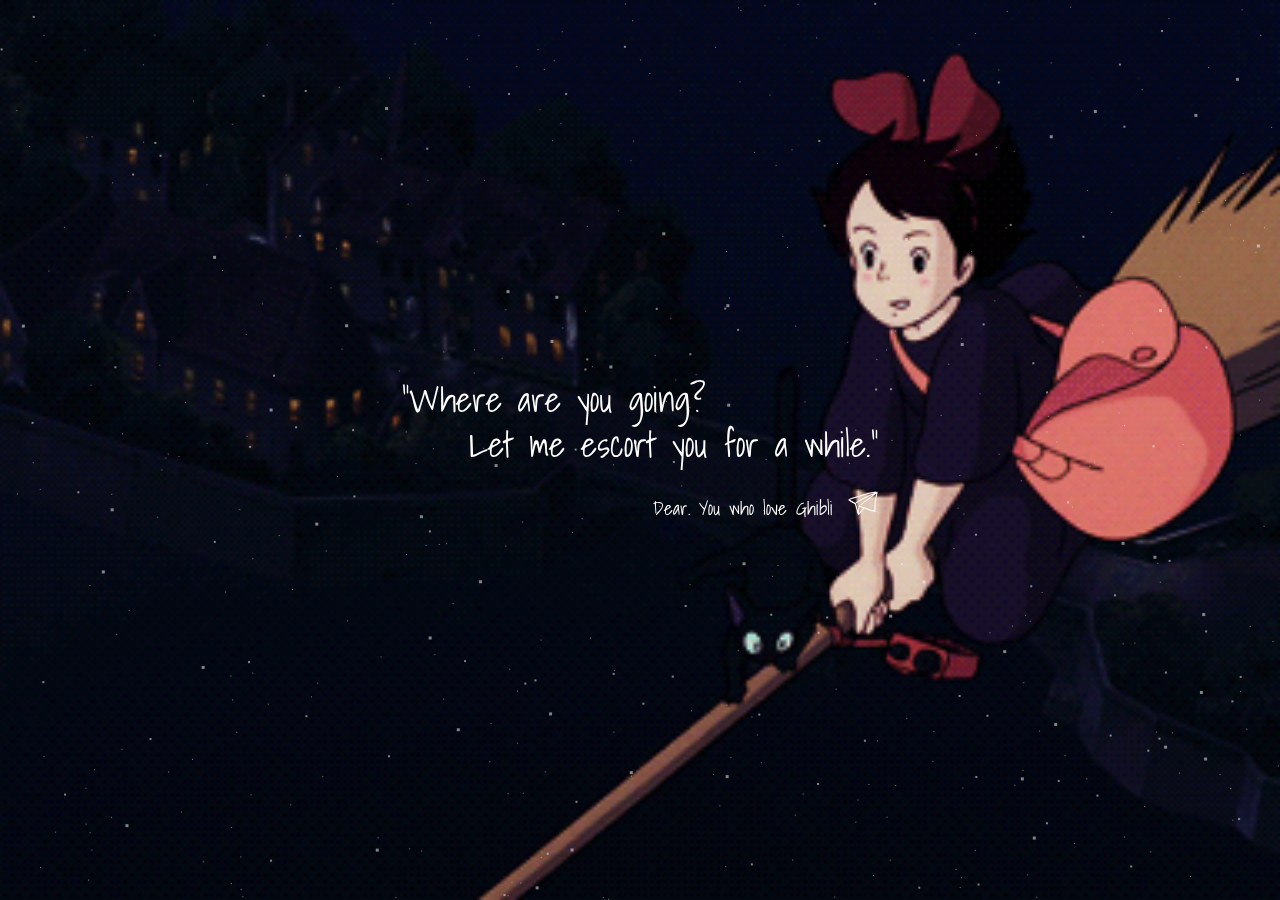
<file: index.html>
<!DOCTYPE html>
<html lang="en">

<head>
    <meta charset="UTF-8">
    <meta http-equiv="X-UA-Compatible" content="IE=edge">
    <meta name="viewport" content="width=device-width, initial-scale=1.0">
    <title>Ghibli Player</title>

    <!-- jQuery 및 기타 라이브러리 로드 -->
    <script src="https://code.jquery.com/jquery-3.6.0.min.js"></script>
    <link rel="stylesheet" href="https://pro.fontawesome.com/releases/v5.10.0/css/all.css" />

    <!-- CSS 파일 로드 -->
    <link rel="stylesheet" href="css/intro.css">
</head>

<body>
    <div class="container">
        <canvas></canvas>
        <main class="main">
            <h1 class="main-title">
                "Where are you going?<br><span style="padding-left:5.208vw">Let me escort you for a while."</span>
            </h1>
            <p>Dear. You who love Ghibli</p>
            <button class="send"><img src="images/paper plane.png" alt=""></button>
        </main>
    </div>
    <!-- Script 파일 로드 -->
    <script src="js//intro.js"></script>
</body>

</html>
</file>
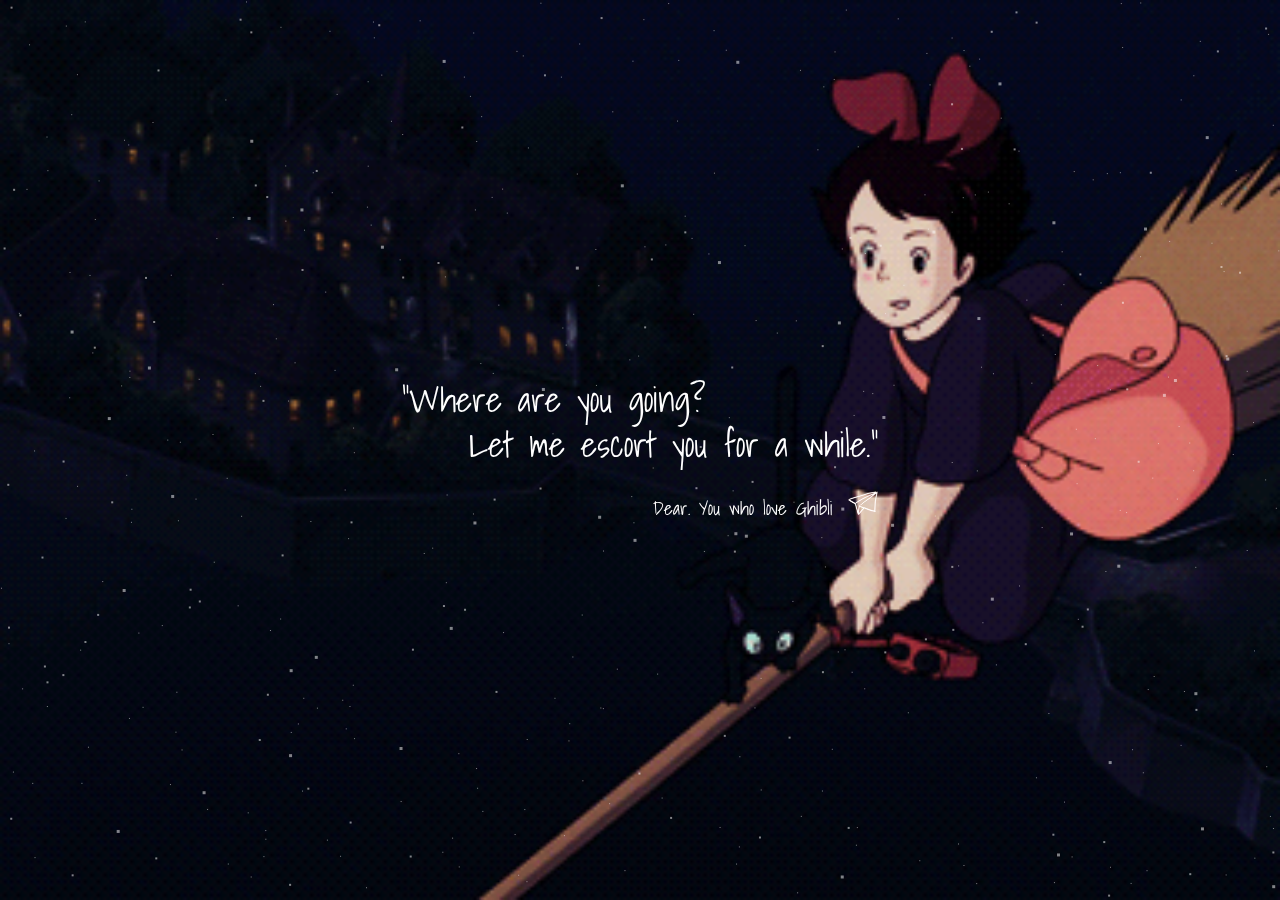
<file: intro.html>
<!DOCTYPE html>
<html lang="en">

<head>
    <meta charset="UTF-8">
    <meta http-equiv="X-UA-Compatible" content="IE=edge">
    <meta name="viewport" content="width=device-width, initial-scale=1.0">
    <title>Ghibli Player</title>

    <!-- jQuery 및 기타 라이브러리 로드 -->
    <script src="https://code.jquery.com/jquery-3.6.0.min.js"></script>
    <link rel="stylesheet" href="https://pro.fontawesome.com/releases/v5.10.0/css/all.css" />

    <!-- CSS 파일 로드 -->
    <link rel="stylesheet" href="css/intro.css">
</head>

<body>
    <div class="container">
        <canvas></canvas>
        <main class="main">
            <h1 class="main-title">
                "Where are you going?<br><span style="padding-left:5.208vw">Let me escort you for a while."</span>
            </h1>
            <p>Dear. You who love Ghibli</p>
            <button class="send"><img src="images/paper plane.png" alt=""></button>
        </main>
    </div>
    <!-- Script 파일 로드 -->
    <script src="js//intro.js"></script>
</body>

</html>
</file>
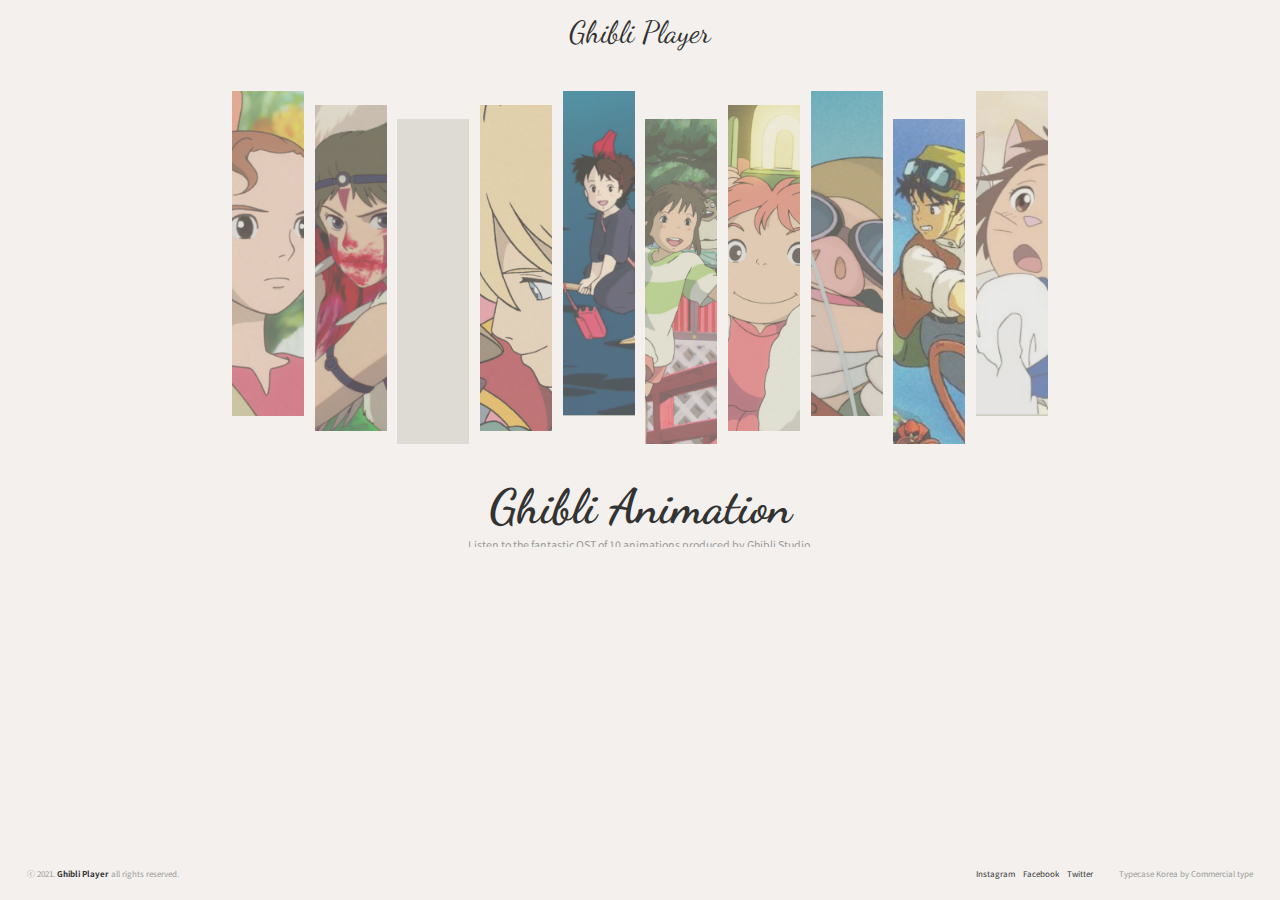
<file: main.html>
<!DOCTYPE html>
<html lang="en">

<head>
    <meta charset="UTF-8">
    <meta http-equiv="X-UA-Compatible" content="IE=edge">
    <meta name="viewport" content="width=device-width, initial-scale=1.0">
    <title>Ghibli Player</title>

    <!-- jQuery 및 기타 라이브러리 로드 -->
    <script src="https://code.jquery.com/jquery-3.6.0.min.js"></script>
    <link rel="stylesheet" href="https://pro.fontawesome.com/releases/v5.10.0/css/all.css" />
    <link rel="stylesheet" href="https://cdnjs.cloudflare.com/ajax/libs/animate.css/4.1.1/animate.min.css" />

    <!-- CSS 파일 로드 -->
    <link rel="stylesheet" href="css/index.css">
</head>

<body>
    <div class="container">
        <header>
            <a href="index.html">Ghibli Player</a>
        </header>
        <main class="main">
            <div class="ani-list">
                <div class="ani ani1" link="songlist.html?album=0"></div>
                <div class="ani ani2" link="songlist.html?album=1"></div>
                <div class="ani ani3" link="songlist.html?album=2"></div>
                <div class="ani ani4" link="songlist.html?album=3"></div>
                <div class="ani ani5" link="songlist.html?album=4"></div>
                <div class="ani ani6" link="songlist.html?album=5"></div>
                <div class="ani ani7" link="songlist.html?album=6"></div>
                <div class="ani ani8" link="songlist.html?album=7"></div>
                <div class="ani ani9" link="songlist.html?album=8"></div>
                <div class="ani ani10" link="songlist.html?album=9"></div>
            </div>
            <div class="ani-info">
                <h1>Ghibli Animation</h1>
                <p class="animate__animated animate__fadeIn">Listen to the fantastic OST of 10 animations produced by
                    Ghibli Studio.</p>
            </div>
        </main>
        <footer>
            <p>ⓒ 2021. <span>Ghibli Player</span> all rights reserved.</p>
            <div class="right">
                <div class="sns">
                    <a src="#">Instagram</a>
                    <a src="#">Facebook</a>
                    <a src="#">Twitter</a>
                </div>
                <p>Typecase Korea by Commercial type</p>
            </div>
        </footer>
    </div>

    <!-- Script 파일 로드 -->
    <script src="js//index.js"></script>
</body>

</html>
</file>
<file: css/intro.css>
@import url('https://fonts.googleapis.com/css2?family=Dancing+Script:wght@500;600;700&family=Noto+Sans+KR:wght@100;300;400;500;700;900&display=swap');
@import url('https://fonts.googleapis.com/css2?family=Shadows+Into+Light&display=swap');

* {
    padding: 0;
    margin: 0;
    box-sizing: border-box;
}

body {
    background-color: #F3F0ED;
    width: 100vw;
    height: 100vh;
}

.container {
    height: 100vh;
    display: flex;
    align-items: center;
    justify-content: center;
    min-width: 61.458vw;
    position: relative;
    background-image: url('../images/intro.png');
    background-repeat: no-repeat;
    background-size: cover;
    overflow: hidden;
    flex-flow: column;
    color: #fff;
}

a {
    text-decoration: none;
    color: inherit;
    cursor: pointer;
}

.main {
    text-align: right;
    font-family: 'Shadows Into Light', cursive;
    z-index: 10;
}

.main-title {
    font-weight: 400;
    font-size: 2.708vw;
    color: #fff;
    /* font-family: 'Dancing Script', cursive; */
    line-height: 1.3;
    text-align: left;
}

p {
    /* font-family: 'Dancing Script', cursive; */
    font-size: 1.458vw;
    font-weight: 400;
    margin-top: 2.083vw;
    display: inline-block;
    margin-right: 0.625vw;
}

.send {
    border: none;
    background-color: transparent;
    padding: 0;
    cursor: pointer;
}

.send img {
    height: 1.875vw;
}

.send:focus {
    outline: none;
    animation: fly 2500ms ease;
}

@keyframes fly {
    10% {
        transform: translate(-10px, 10px);
    }

    40% {
        transform: translate(-15px, 15px);
        opacity: 1;
    }

    100% {
        transform: translate(100vw, -100vh);
        opacity: 0;
    }
}

canvas {
    position: absolute;
    z-index: 2;
    opacity: 0.5;
}
</file>
<file: css/index.css>
@import url('https://fonts.googleapis.com/css2?family=Dancing+Script:wght@500;600;700&family=Noto+Sans+KR:wght@100;300;400;500;700;900&display=swap');

* {
    padding: 0;
    margin: 0;
    box-sizing: border-box;
}

body {
    background-color: #F3F0ED;
    width: 100vw;
    height: 100vh;

    transition: all 0.3s ease-in-out;
}

.container {
    height: 100vh;
    display: flex;
    flex-direction: column;
    min-width: 61.458vw;
    margin: 0 2.083vw;
    position: relative;
}

::-webkit-scrollbar {
    display: none;
}

a {
    text-decoration: none;
    color: inherit;
}

ul {
    list-style: none;
}

/* 헤더 부분 */
header {
    height: 5vw;
    display: flex;
    align-items: center;
    justify-content: center;
}

header a {
    font-weight: 400;
    font-size: 2.396vw;
    font-family: 'Dancing Script', cursive;
    color: #333333;
}

/* 애니메이션 리스트 부분 */

.main {
    text-align: center;
    margin-top: 2.083vw;
}

.ani-list {
    margin: 0 auto;
    display: flex;
    justify-content: center;
    position: relative;
    display: flex;
    justify-content: center;
    gap: 0.833vw;
}

.ani {
    width: 5.625vw;
    height: 25.417vw;
    background-color: #cfcdc2;
    transition: all 0.3s ease-in-out 0s;
    transform-origin: center center;
    transform: scale(0);
}

.ani:hover {
    width: 11.354vw;
}

.ani1 {
    background-image: url(../images/ani1.png);
    background-repeat: no-repeat;
    background-size: cover;
    background-position: center;
    /* filter: grayscale(100%); */
}

.ani1:hover {
    background-image: url(../images/ani1.gif);
    background-position: 45% center;
    /* filter: grayscale(0%); */
}

.ani2 {
    margin-top: 1.146vw;
    background-image: url(../images/ani2.png);
    background-repeat: no-repeat;
    background-size: cover;
    background-position: center;
}

.ani2:hover {
    background-image: url(../images/ani2.gif);
    background-position: 48% center;
    /* filter: opacity(90%); */
}

.ani3 {
    margin-top: 2.188vw;
    background-image: url(https://i.pinimg.com/originals/26/37/4c/26374c55c7a98415f5220bd3f199c277.jpg);
    background-repeat: no-repeat;
    background-size: cover;
    background-position: center;
    filter: opacity(60%);
}

.ani3:hover {
    background-image: url(../images/ani3.gif);
    background-position: 40% center;
    /* filter: opacity(85%); */
    filter: opacity(100%);
}

.ani4 {
    margin-top: 1.146vw;
    background-image: url(../images/ani4.png);
    background-repeat: no-repeat;
    background-size: cover;
    background-position: center;
}

.ani4:hover {
    background-image: url(../images/ani4.gif);
    /* filter: opacity(85%); */
}

.ani5 {
    background-image: url(../images/ani5.png);
    background-repeat: no-repeat;
    background-size: cover;
    background-position: center;
}

.ani5:hover {
    background-image: url(../images/ani5.gif);
    /* filter: opacity(85%); */
}

.ani6 {
    margin-top: 2.188vw;
    background-image: url(../images/ani6.png);
    background-repeat: no-repeat;
    background-size: cover;
    background-position: center;
}

.ani6:hover {
    background-image: url(../images/ani6_2.gif);
    background-position: 60% center;
    /* filter: opacity(85%); */
}

.ani7 {
    margin-top: 1.146vw;
    background-image: url(../images/ani7.png);
    background-repeat: no-repeat;
    background-size: cover;
    background-position: center;
}

.ani7:hover {
    background-image: url(../images/ani7.gif);
}

.ani8 {
    background-image: url(../images/ani8.png);
    background-repeat: no-repeat;
    background-size: cover;
    background-position: center;
}

.ani8:hover {
    background-image: url(../images/ani8.gif);
    background-position: 74% center;
}

.ani9 {
    margin-top: 2.188vw;
    background-image: url(../images/ani9.png);
    background-repeat: no-repeat;
    background-size: cover;
    background-position: center;
}

.ani9:hover {
    background-image: url(../images/ani9_1.gif);
    /* background-position: 53% center; */
}

.ani10 {
    background-image: url(../images/ani10.png);
    background-repeat: no-repeat;
    background-size: cover;
    background-position: center;
}

.ani10:hover {
    background-image: url(../images/ani10.gif);
    background-position: 60% center;
}

.ani-info {
    margin-top: 4vh;
    text-align: center;
    display: none;
}

.ani-info h1 {
    font-weight: 700;
    font-size: 3.750vw;
    color: #333333;
    font-family: 'Dancing Script', cursive;
    text-align: center;
}

.ani-info p {
    color: #9B9B9B;
    font-size: 0.833vw;
    font-weight: 400;
    font-family: 'Noto Sans KR', sans-serif;
    text-align: center;
    margin-top: 0.208vw;
}

/* 푸터 부분 */

footer {
    height: 4.167vw;
    display: flex;
    align-items: center;
    justify-content: space-between;
    font-size: 0.625vw;
    font-family: 'Noto Sans KR', sans-serif;
    font-weight: 400;
    margin-top: auto;
    flex-wrap: wrap;
}

footer p {
    color: #9B9B9B;
}

footer p span {
    color: #333333;
    font-weight: 700;
}

.right {
    display: flex;
    align-items: center;
    gap: 2.083vw;
}

.sns {
    display: flex;
    gap: 0.625vw;
    color: #333333;
}
</file>
